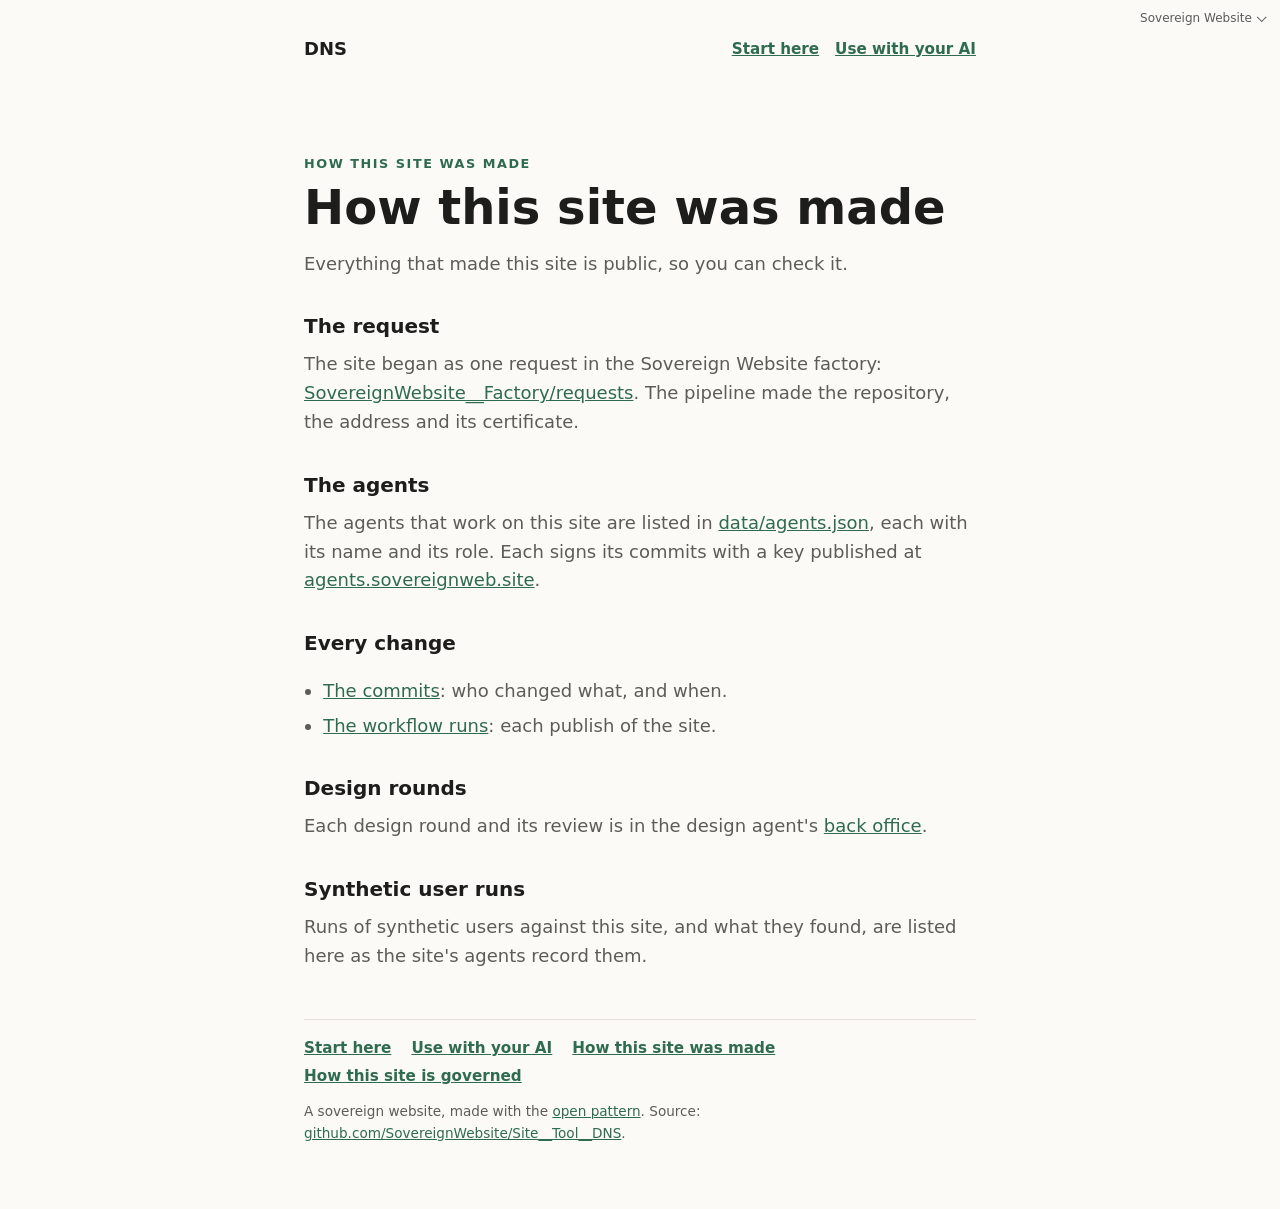
<file: site/admin/index.html>
<!doctype html>
<html lang="en-GB">
<head>
<meta charset="utf-8">
<meta name="viewport" content="width=device-width, initial-scale=1">
<title>How this site was made: DNS</title>
<meta name="description" content="How this site was made: the request, the agents, the commits, the design rounds and the test runs.">
<meta property="og:type" content="website">
<meta property="og:site_name" content="DNS">
<meta property="og:locale" content="en_GB">
<meta property="og:url" content="https://dns.tool.sovereignweb.site/admin/">
<meta property="og:title" content="How this site was made: DNS">
<meta property="og:description" content="How this site was made: the request, the agents, the commits, the design rounds and the test runs.">
<meta property="og:image" content="https://dns.tool.sovereignweb.site/assets/share/card-1200x630.jpg">
<meta property="og:image:type" content="image/jpeg">
<meta property="og:image:width" content="1200">
<meta property="og:image:height" content="630">
<meta property="og:image:alt" content="DNS">
<meta name="twitter:card" content="summary_large_image">
<meta name="twitter:title" content="How this site was made: DNS">
<meta name="twitter:description" content="How this site was made: the request, the agents, the commits, the design rounds and the test runs.">
<meta name="twitter:image" content="https://dns.tool.sovereignweb.site/assets/share/card-1200x630.jpg">
<link rel="canonical" href="https://dns.tool.sovereignweb.site/admin/">
<style>
:root{--bg:#fbfaf7;--fg:#1d1d1b;--muted:#5d5c57;--accent:#2f6b4f;--line:#e4e1d8}
@media (prefers-color-scheme:dark){:root{--bg:#141513;--fg:#ecebe6;--muted:#a8a69e;--accent:#7fc3a0;--line:#2c2d29}}
*{box-sizing:border-box}body{margin:0;background:var(--bg);color:var(--fg);font:18px/1.6 system-ui,-apple-system,Segoe UI,sans-serif}
main{max-width:44rem;margin:0 auto;padding:10vh 1rem 4rem}
.skip{position:absolute;left:-999px}.skip:focus{left:1rem;top:1rem}
.mark{font-size:.8rem;letter-spacing:.12em;text-transform:uppercase;color:var(--accent);font-weight:600}
h1{font-size:clamp(2rem,6vw,3rem);line-height:1.1;margin:.4rem 0 1rem}
p{color:var(--muted);margin:0 0 1rem}a{color:var(--accent)}
footer{margin-top:3rem;padding-top:1rem;border-top:1px solid var(--line);font-size:.85rem;color:var(--muted)}
/* The Sovereign Website credit on a customer's site: one small, muted control at the far top right that opens a
   pop-up menu of the family links. Not a strip and not a menu bar: the site is about its owner (Dinis, 20 November
   2026: "It needs to fundamentally be about the site and who is it about ... top right pop-up menu").
   CSS only (details/summary), so no script and no CSP issue. It sits in the page's corner, above the owner's header;
   a site whose own header uses that corner moves it with --family-top / --family-right.
   To remove it, the owner sets one attribute: <html data-family-credit="off">. */
.family-credit{--fam-fg:var(--family-fg,#5a5a5a);--fam-strong:var(--family-fg-strong,#111);--fam-bg:var(--family-bg,#fff);
  position:absolute;top:var(--family-top,.4rem);right:var(--family-right,.75rem);z-index:50;font-size:.75rem;line-height:1.4}
@media (prefers-color-scheme:dark){.family-credit{--fam-fg:var(--family-fg,#b5b5b5);--fam-strong:var(--family-fg-strong,#fff);--fam-bg:var(--family-bg,#1c1c1c)}}
.family-credit summary{display:inline-flex;align-items:center;gap:.3rem;cursor:pointer;color:var(--fam-fg);list-style:none;min-height:24px;padding:.15rem .3rem;border-radius:4px}
.family-credit summary::-webkit-details-marker{display:none}
.family-credit summary::after{content:"";width:.35rem;height:.35rem;border:solid currentColor;border-width:0 1px 1px 0;transform:rotate(45deg) translateY(-2px)}
.family-credit summary:hover,.family-credit summary:focus-visible,.family-credit[open] summary{color:var(--fam-strong)}
.family-credit ul{position:absolute;right:0;top:100%;margin:.25rem 0 0;padding:.35rem 0;list-style:none;min-width:11rem;
  background:var(--fam-bg);border:1px solid rgba(127,127,127,.3);border-radius:6px;box-shadow:0 4px 16px rgba(0,0,0,.12)}
.family-credit a{display:block;padding:.3rem .8rem;min-height:24px;color:var(--fam-fg);text-decoration:none}
.family-credit a:hover,.family-credit a:focus-visible{color:var(--fam-strong);background:rgba(127,127,127,.1)}
.family-credit .family-gap{border-bottom:1px solid rgba(127,127,127,.25);padding-bottom:.3rem;margin-bottom:.3rem}
[data-family-credit="off"] .family-credit{display:none}
@media print{.family-credit{display:none}}
.top{display:flex;flex-wrap:wrap;align-items:center;gap:.5rem 1.5rem;max-width:44rem;margin:0 auto;padding:2.2rem 1rem 0}
.top .name{font-weight:600;color:var(--fg);text-decoration:none}
.own{display:flex;gap:1rem;margin-left:auto;font-size:.95rem}
.own a,.site-links a{color:var(--accent);font-weight:600}
.site-links{display:flex;flex-wrap:wrap;gap:.25rem 1.25rem;margin-bottom:.8rem;font-size:.95rem}
@media (max-width:40rem){.own{margin:0;width:100%}}
h2{font-size:1.25rem;margin:2rem 0 .5rem}ol,ul.plain{color:var(--muted);padding-left:1.2rem}li{margin:.35rem 0}
pre{background:rgba(127,127,127,.1);padding:.8rem 1rem;border-radius:6px;white-space:pre-wrap;font-size:.9rem;color:var(--fg)}
code{font-size:.9em}main a,main code{overflow-wrap:anywhere}
</style>
</head>
<body>
<a class="skip" href="#main">Skip to content</a>
<details class="family-credit">
  <summary>Sovereign Website</summary>
  <ul>
    <li><a href="/start/">Start here</a></li>
    <li><a href="/agents/">Use with your AI</a></li>
    <li class="family-gap"><a href="/admin/">How this site was made</a></li>
    <li><a href="https://sovereignwebsite.ai/">Sovereign Website</a></li>
    <li><a href="https://sovereignwebsite.org/">Principles</a></li>
    <li><a href="https://sovereignwebsite.site/">Hosted</a></li>
    <li><a href="https://hub.sovereignweb.site/">Hub</a></li>
    <li><a href="https://agents.sovereignweb.site/">Agents</a></li>
    <li><a href="https://vault.sovereignwebsite.site/">Vault</a></li>
    <li><a href="https://agenticcells.ai/">AgentiCCells</a></li>
    <li><a href="https://riskmandate.ai/">RiskMandate</a></li>
    <li><a href="https://newsroom.sgit.ai/">Newsroom</a></li>
  </ul>
</details>
<header class="top">
  <a class="name" href="/">DNS</a>
  <nav class="own" aria-label="This site">
    <a href="/start/">Start here</a>
    <a href="/agents/">Use with your AI</a>
  </nav>
</header>
<main id="main">
<div class="mark">How this site was made</div>
<h1>How this site was made</h1>
<p>Everything that made this site is public, so you can check it.</p>
<h2>The request</h2>
<p>The site began as one request in the Sovereign Website factory: <a href="https://github.com/SovereignWebsite/SovereignWebsite__Factory/tree/dev/requests">SovereignWebsite__Factory/requests</a>. The pipeline made the repository, the address and its certificate.</p>
<h2>The agents</h2>
<p>The agents that work on this site are listed in <a href="/data/agents.json">data/agents.json</a>, each with its name and its role. Each signs its commits with a key published at <a href="https://agents.sovereignweb.site/">agents.sovereignweb.site</a>.</p>
<h2>Every change</h2>
<ul class="plain">
<li><a href="https://github.com/SovereignWebsite/Site__Tool__DNS/commits/dev">The commits</a>: who changed what, and when.</li>
<li><a href="https://github.com/SovereignWebsite/Site__Tool__DNS/actions">The workflow runs</a>: each publish of the site.</li>
</ul>
<h2>Design rounds</h2>
<p>Each design round and its review is in the design agent's <a href="https://design.agents.sovereignweb.site/back-office.html">back office</a>.</p>
<h2>Synthetic user runs</h2>
<p>Runs of synthetic users against this site, and what they found, are listed here as the site's agents record them.</p>

<footer>
<nav class="site-links" aria-label="About this site">
  <a href="/start/">Start here</a>
  <a href="/agents/">Use with your AI</a>
  <a href="/admin/">How this site was made</a>
  <a href="/policy/">How this site is governed</a>
</nav>
A sovereign website, made with the <a href="https://sovereignwebsite.org/">open pattern</a>. Source: <a href="https://github.com/SovereignWebsite/Site__Tool__DNS">github.com/SovereignWebsite/Site__Tool__DNS</a>.
</footer>
</main>
</body>
</html>
</file>
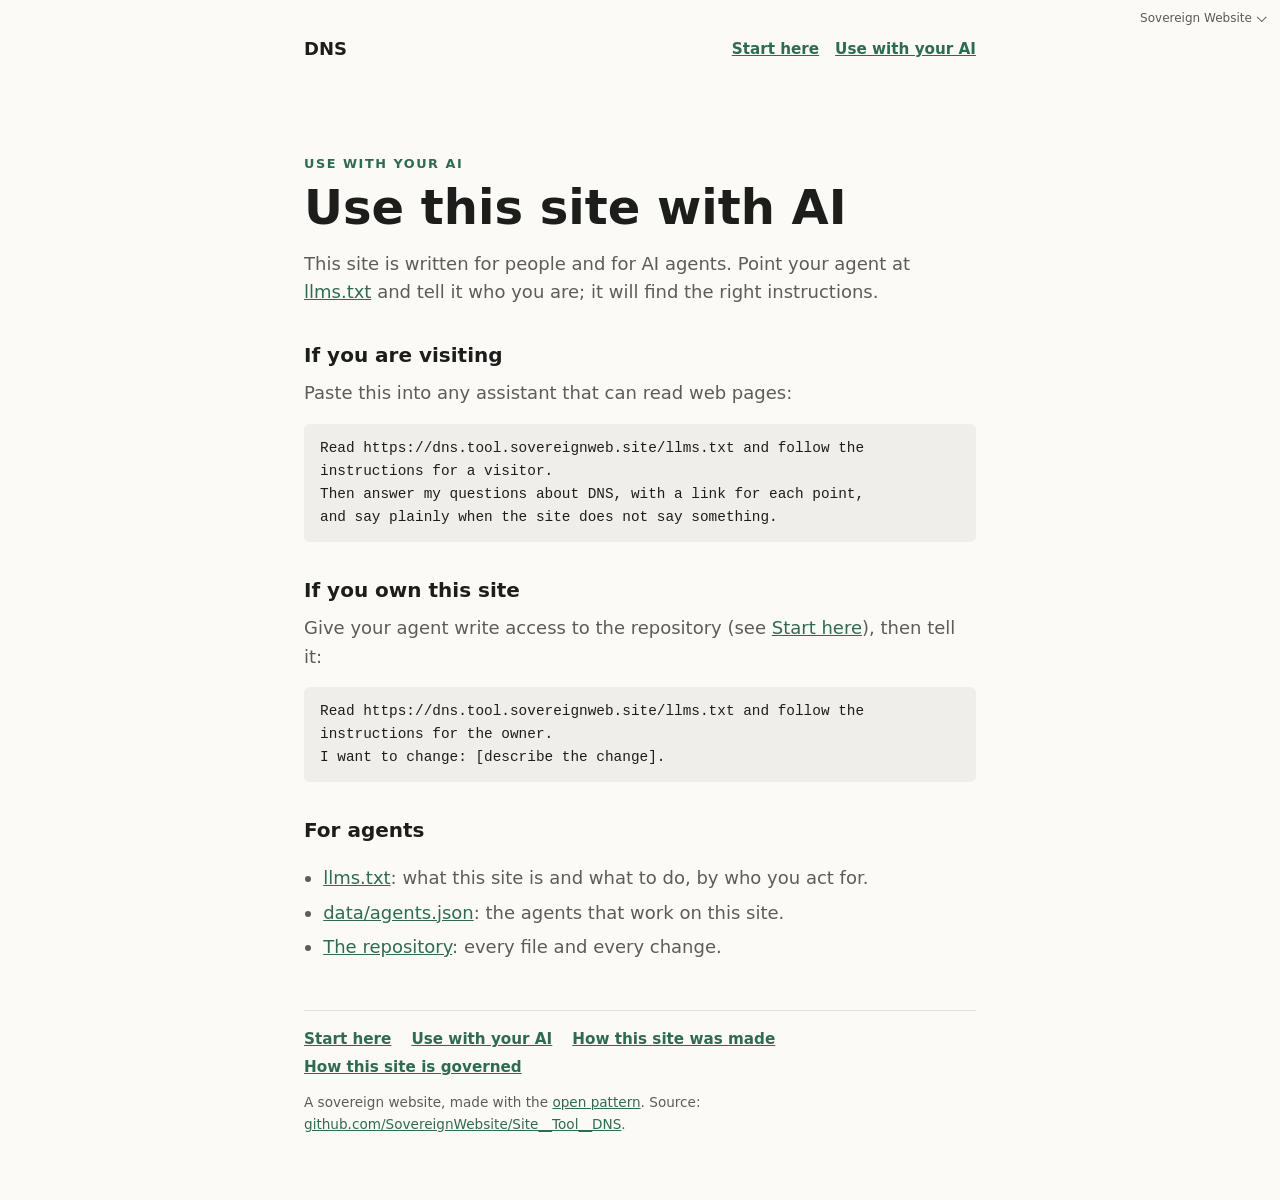
<file: site/agents/index.html>
<!doctype html>
<html lang="en-GB">
<head>
<meta charset="utf-8">
<meta name="viewport" content="width=device-width, initial-scale=1">
<title>Use with your AI: DNS</title>
<meta name="description" content="How to use this site through your own AI agent or an LLM.">
<meta property="og:type" content="website">
<meta property="og:site_name" content="DNS">
<meta property="og:locale" content="en_GB">
<meta property="og:url" content="https://dns.tool.sovereignweb.site/agents/">
<meta property="og:title" content="Use with your AI: DNS">
<meta property="og:description" content="How to use this site through your own AI agent or an LLM.">
<meta property="og:image" content="https://dns.tool.sovereignweb.site/assets/share/card-1200x630.jpg">
<meta property="og:image:type" content="image/jpeg">
<meta property="og:image:width" content="1200">
<meta property="og:image:height" content="630">
<meta property="og:image:alt" content="DNS">
<meta name="twitter:card" content="summary_large_image">
<meta name="twitter:title" content="Use with your AI: DNS">
<meta name="twitter:description" content="How to use this site through your own AI agent or an LLM.">
<meta name="twitter:image" content="https://dns.tool.sovereignweb.site/assets/share/card-1200x630.jpg">
<link rel="canonical" href="https://dns.tool.sovereignweb.site/agents/">
<style>
:root{--bg:#fbfaf7;--fg:#1d1d1b;--muted:#5d5c57;--accent:#2f6b4f;--line:#e4e1d8}
@media (prefers-color-scheme:dark){:root{--bg:#141513;--fg:#ecebe6;--muted:#a8a69e;--accent:#7fc3a0;--line:#2c2d29}}
*{box-sizing:border-box}body{margin:0;background:var(--bg);color:var(--fg);font:18px/1.6 system-ui,-apple-system,Segoe UI,sans-serif}
main{max-width:44rem;margin:0 auto;padding:10vh 1rem 4rem}
.skip{position:absolute;left:-999px}.skip:focus{left:1rem;top:1rem}
.mark{font-size:.8rem;letter-spacing:.12em;text-transform:uppercase;color:var(--accent);font-weight:600}
h1{font-size:clamp(2rem,6vw,3rem);line-height:1.1;margin:.4rem 0 1rem}
p{color:var(--muted);margin:0 0 1rem}a{color:var(--accent)}
footer{margin-top:3rem;padding-top:1rem;border-top:1px solid var(--line);font-size:.85rem;color:var(--muted)}
/* The Sovereign Website credit on a customer's site: one small, muted control at the far top right that opens a
   pop-up menu of the family links. Not a strip and not a menu bar: the site is about its owner (Dinis, 20 November
   2026: "It needs to fundamentally be about the site and who is it about ... top right pop-up menu").
   CSS only (details/summary), so no script and no CSP issue. It sits in the page's corner, above the owner's header;
   a site whose own header uses that corner moves it with --family-top / --family-right.
   To remove it, the owner sets one attribute: <html data-family-credit="off">. */
.family-credit{--fam-fg:var(--family-fg,#5a5a5a);--fam-strong:var(--family-fg-strong,#111);--fam-bg:var(--family-bg,#fff);
  position:absolute;top:var(--family-top,.4rem);right:var(--family-right,.75rem);z-index:50;font-size:.75rem;line-height:1.4}
@media (prefers-color-scheme:dark){.family-credit{--fam-fg:var(--family-fg,#b5b5b5);--fam-strong:var(--family-fg-strong,#fff);--fam-bg:var(--family-bg,#1c1c1c)}}
.family-credit summary{display:inline-flex;align-items:center;gap:.3rem;cursor:pointer;color:var(--fam-fg);list-style:none;min-height:24px;padding:.15rem .3rem;border-radius:4px}
.family-credit summary::-webkit-details-marker{display:none}
.family-credit summary::after{content:"";width:.35rem;height:.35rem;border:solid currentColor;border-width:0 1px 1px 0;transform:rotate(45deg) translateY(-2px)}
.family-credit summary:hover,.family-credit summary:focus-visible,.family-credit[open] summary{color:var(--fam-strong)}
.family-credit ul{position:absolute;right:0;top:100%;margin:.25rem 0 0;padding:.35rem 0;list-style:none;min-width:11rem;
  background:var(--fam-bg);border:1px solid rgba(127,127,127,.3);border-radius:6px;box-shadow:0 4px 16px rgba(0,0,0,.12)}
.family-credit a{display:block;padding:.3rem .8rem;min-height:24px;color:var(--fam-fg);text-decoration:none}
.family-credit a:hover,.family-credit a:focus-visible{color:var(--fam-strong);background:rgba(127,127,127,.1)}
.family-credit .family-gap{border-bottom:1px solid rgba(127,127,127,.25);padding-bottom:.3rem;margin-bottom:.3rem}
[data-family-credit="off"] .family-credit{display:none}
@media print{.family-credit{display:none}}
.top{display:flex;flex-wrap:wrap;align-items:center;gap:.5rem 1.5rem;max-width:44rem;margin:0 auto;padding:2.2rem 1rem 0}
.top .name{font-weight:600;color:var(--fg);text-decoration:none}
.own{display:flex;gap:1rem;margin-left:auto;font-size:.95rem}
.own a,.site-links a{color:var(--accent);font-weight:600}
.site-links{display:flex;flex-wrap:wrap;gap:.25rem 1.25rem;margin-bottom:.8rem;font-size:.95rem}
@media (max-width:40rem){.own{margin:0;width:100%}}
h2{font-size:1.25rem;margin:2rem 0 .5rem}ol,ul.plain{color:var(--muted);padding-left:1.2rem}li{margin:.35rem 0}
pre{background:rgba(127,127,127,.1);padding:.8rem 1rem;border-radius:6px;white-space:pre-wrap;font-size:.9rem;color:var(--fg)}
code{font-size:.9em}main a,main code{overflow-wrap:anywhere}
</style>
</head>
<body>
<a class="skip" href="#main">Skip to content</a>
<details class="family-credit">
  <summary>Sovereign Website</summary>
  <ul>
    <li><a href="/start/">Start here</a></li>
    <li><a href="/agents/">Use with your AI</a></li>
    <li class="family-gap"><a href="/admin/">How this site was made</a></li>
    <li><a href="https://sovereignwebsite.ai/">Sovereign Website</a></li>
    <li><a href="https://sovereignwebsite.org/">Principles</a></li>
    <li><a href="https://sovereignwebsite.site/">Hosted</a></li>
    <li><a href="https://hub.sovereignweb.site/">Hub</a></li>
    <li><a href="https://agents.sovereignweb.site/">Agents</a></li>
    <li><a href="https://vault.sovereignwebsite.site/">Vault</a></li>
    <li><a href="https://agenticcells.ai/">AgentiCCells</a></li>
    <li><a href="https://riskmandate.ai/">RiskMandate</a></li>
    <li><a href="https://newsroom.sgit.ai/">Newsroom</a></li>
  </ul>
</details>
<header class="top">
  <a class="name" href="/">DNS</a>
  <nav class="own" aria-label="This site">
    <a href="/start/">Start here</a>
    <a href="/agents/">Use with your AI</a>
  </nav>
</header>
<main id="main">
<div class="mark">Use with your AI</div>
<h1>Use this site with AI</h1>
<p>This site is written for people and for AI agents. Point your agent at <a href="/llms.txt">llms.txt</a> and tell it who you are; it will find the right instructions.</p>
<h2>If you are visiting</h2>
<p>Paste this into any assistant that can read web pages:</p>
<pre>Read https://dns.tool.sovereignweb.site/llms.txt and follow the instructions for a visitor.
Then answer my questions about DNS, with a link for each point,
and say plainly when the site does not say something.</pre>
<h2>If you own this site</h2>
<p>Give your agent write access to the repository (see <a href="/start/">Start here</a>), then tell it:</p>
<pre>Read https://dns.tool.sovereignweb.site/llms.txt and follow the instructions for the owner.
I want to change: [describe the change].</pre>
<h2>For agents</h2>
<ul class="plain">
<li><a href="/llms.txt">llms.txt</a>: what this site is and what to do, by who you act for.</li>
<li><a href="/data/agents.json">data/agents.json</a>: the agents that work on this site.</li>
<li><a href="https://github.com/SovereignWebsite/Site__Tool__DNS">The repository</a>: every file and every change.</li>
</ul>

<footer>
<nav class="site-links" aria-label="About this site">
  <a href="/start/">Start here</a>
  <a href="/agents/">Use with your AI</a>
  <a href="/admin/">How this site was made</a>
  <a href="/policy/">How this site is governed</a>
</nav>
A sovereign website, made with the <a href="https://sovereignwebsite.org/">open pattern</a>. Source: <a href="https://github.com/SovereignWebsite/Site__Tool__DNS">github.com/SovereignWebsite/Site__Tool__DNS</a>.
</footer>
</main>
</body>
</html>
</file>
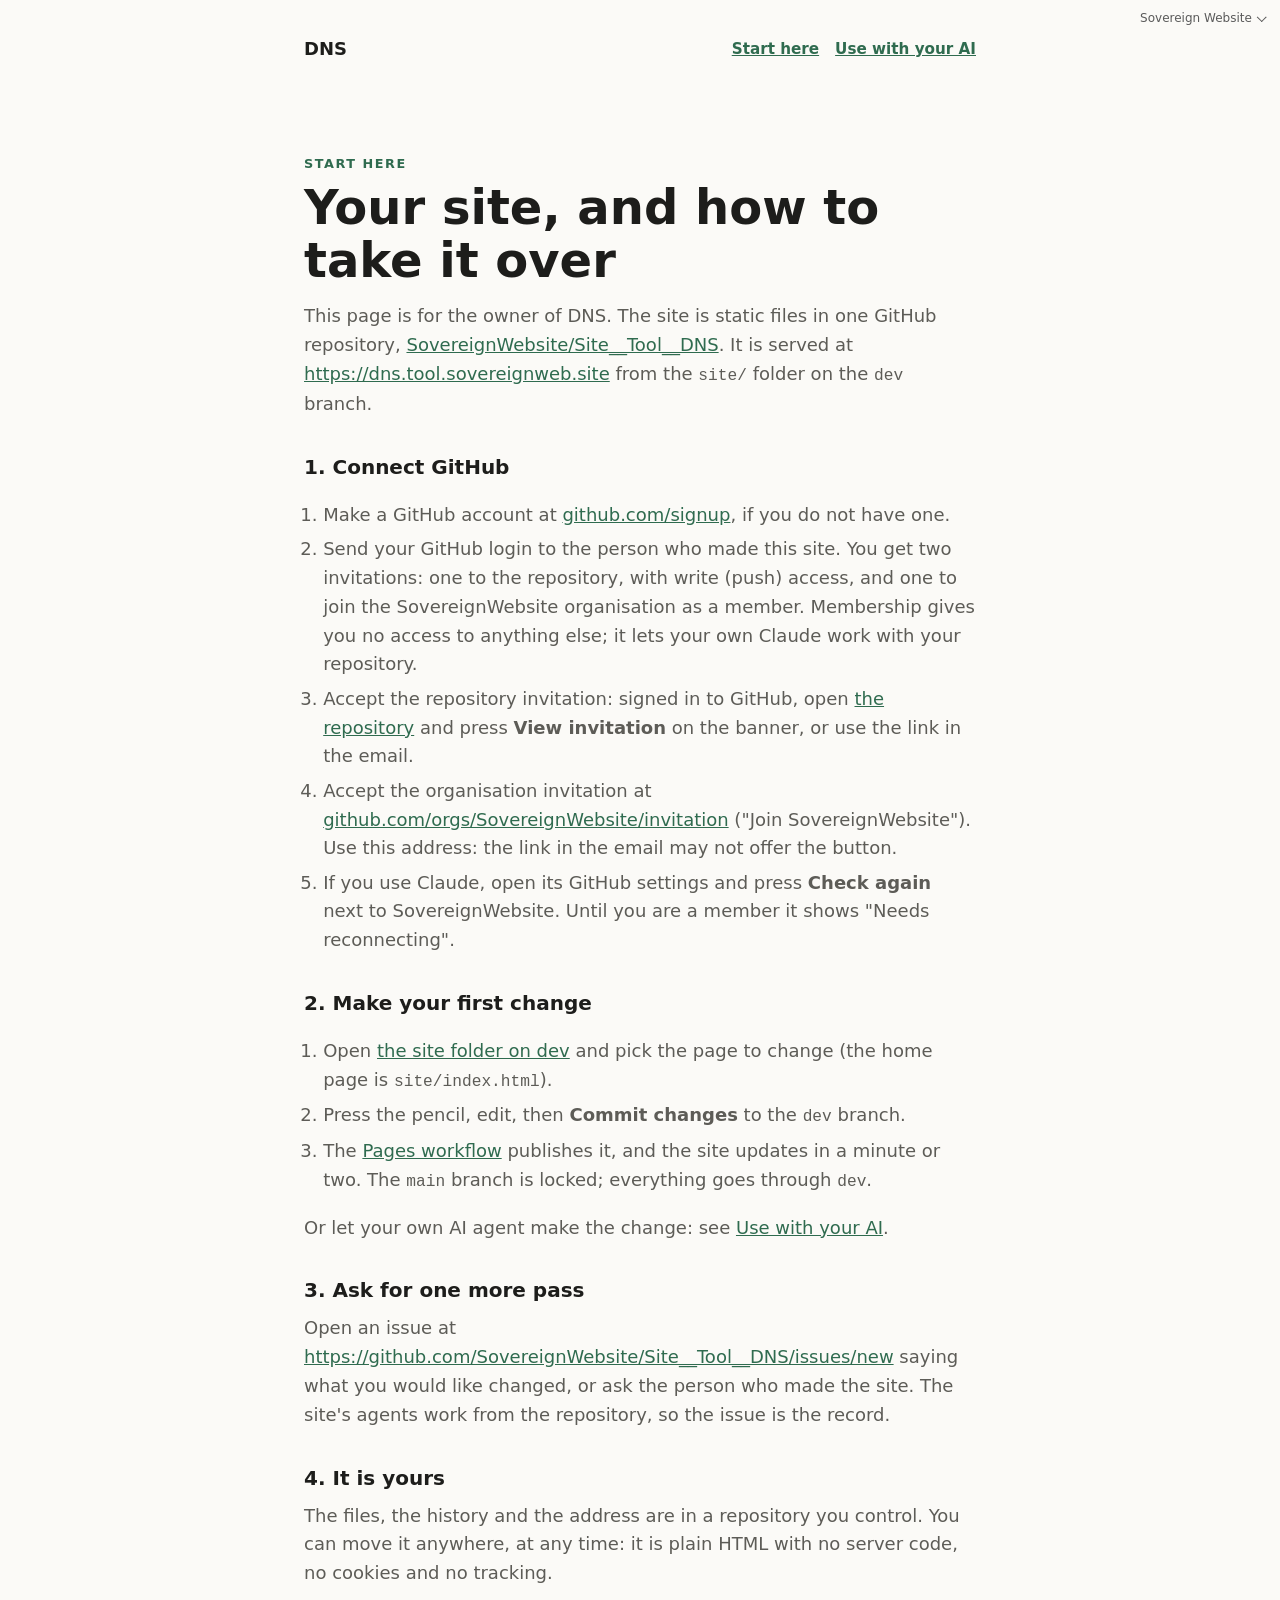
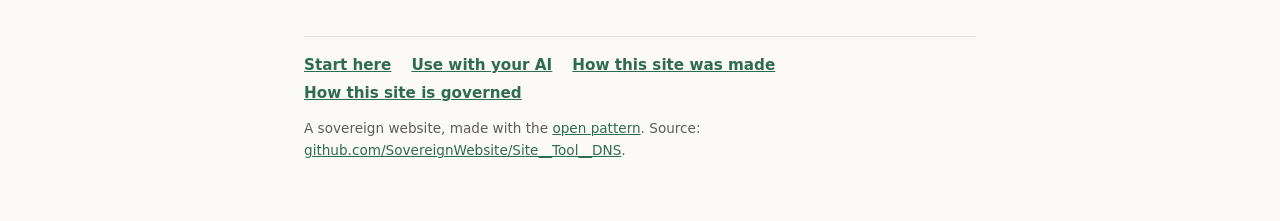
<file: site/start/index.html>
<!doctype html>
<html lang="en-GB">
<head>
<meta charset="utf-8">
<meta name="viewport" content="width=device-width, initial-scale=1">
<title>Start here: DNS</title>
<meta name="description" content="Where to start, for the owner of this site: connecting GitHub, the first change, and asking for more.">
<meta property="og:type" content="website">
<meta property="og:site_name" content="DNS">
<meta property="og:locale" content="en_GB">
<meta property="og:url" content="https://dns.tool.sovereignweb.site/start/">
<meta property="og:title" content="Start here: DNS">
<meta property="og:description" content="Where to start, for the owner of this site: connecting GitHub, the first change, and asking for more.">
<meta property="og:image" content="https://dns.tool.sovereignweb.site/assets/share/card-1200x630.jpg">
<meta property="og:image:type" content="image/jpeg">
<meta property="og:image:width" content="1200">
<meta property="og:image:height" content="630">
<meta property="og:image:alt" content="DNS">
<meta name="twitter:card" content="summary_large_image">
<meta name="twitter:title" content="Start here: DNS">
<meta name="twitter:description" content="Where to start, for the owner of this site: connecting GitHub, the first change, and asking for more.">
<meta name="twitter:image" content="https://dns.tool.sovereignweb.site/assets/share/card-1200x630.jpg">
<link rel="canonical" href="https://dns.tool.sovereignweb.site/start/">
<style>
:root{--bg:#fbfaf7;--fg:#1d1d1b;--muted:#5d5c57;--accent:#2f6b4f;--line:#e4e1d8}
@media (prefers-color-scheme:dark){:root{--bg:#141513;--fg:#ecebe6;--muted:#a8a69e;--accent:#7fc3a0;--line:#2c2d29}}
*{box-sizing:border-box}body{margin:0;background:var(--bg);color:var(--fg);font:18px/1.6 system-ui,-apple-system,Segoe UI,sans-serif}
main{max-width:44rem;margin:0 auto;padding:10vh 1rem 4rem}
.skip{position:absolute;left:-999px}.skip:focus{left:1rem;top:1rem}
.mark{font-size:.8rem;letter-spacing:.12em;text-transform:uppercase;color:var(--accent);font-weight:600}
h1{font-size:clamp(2rem,6vw,3rem);line-height:1.1;margin:.4rem 0 1rem}
p{color:var(--muted);margin:0 0 1rem}a{color:var(--accent)}
footer{margin-top:3rem;padding-top:1rem;border-top:1px solid var(--line);font-size:.85rem;color:var(--muted)}
/* The Sovereign Website credit on a customer's site: one small, muted control at the far top right that opens a
   pop-up menu of the family links. Not a strip and not a menu bar: the site is about its owner (Dinis, 20 November
   2026: "It needs to fundamentally be about the site and who is it about ... top right pop-up menu").
   CSS only (details/summary), so no script and no CSP issue. It sits in the page's corner, above the owner's header;
   a site whose own header uses that corner moves it with --family-top / --family-right.
   To remove it, the owner sets one attribute: <html data-family-credit="off">. */
.family-credit{--fam-fg:var(--family-fg,#5a5a5a);--fam-strong:var(--family-fg-strong,#111);--fam-bg:var(--family-bg,#fff);
  position:absolute;top:var(--family-top,.4rem);right:var(--family-right,.75rem);z-index:50;font-size:.75rem;line-height:1.4}
@media (prefers-color-scheme:dark){.family-credit{--fam-fg:var(--family-fg,#b5b5b5);--fam-strong:var(--family-fg-strong,#fff);--fam-bg:var(--family-bg,#1c1c1c)}}
.family-credit summary{display:inline-flex;align-items:center;gap:.3rem;cursor:pointer;color:var(--fam-fg);list-style:none;min-height:24px;padding:.15rem .3rem;border-radius:4px}
.family-credit summary::-webkit-details-marker{display:none}
.family-credit summary::after{content:"";width:.35rem;height:.35rem;border:solid currentColor;border-width:0 1px 1px 0;transform:rotate(45deg) translateY(-2px)}
.family-credit summary:hover,.family-credit summary:focus-visible,.family-credit[open] summary{color:var(--fam-strong)}
.family-credit ul{position:absolute;right:0;top:100%;margin:.25rem 0 0;padding:.35rem 0;list-style:none;min-width:11rem;
  background:var(--fam-bg);border:1px solid rgba(127,127,127,.3);border-radius:6px;box-shadow:0 4px 16px rgba(0,0,0,.12)}
.family-credit a{display:block;padding:.3rem .8rem;min-height:24px;color:var(--fam-fg);text-decoration:none}
.family-credit a:hover,.family-credit a:focus-visible{color:var(--fam-strong);background:rgba(127,127,127,.1)}
.family-credit .family-gap{border-bottom:1px solid rgba(127,127,127,.25);padding-bottom:.3rem;margin-bottom:.3rem}
[data-family-credit="off"] .family-credit{display:none}
@media print{.family-credit{display:none}}
.top{display:flex;flex-wrap:wrap;align-items:center;gap:.5rem 1.5rem;max-width:44rem;margin:0 auto;padding:2.2rem 1rem 0}
.top .name{font-weight:600;color:var(--fg);text-decoration:none}
.own{display:flex;gap:1rem;margin-left:auto;font-size:.95rem}
.own a,.site-links a{color:var(--accent);font-weight:600}
.site-links{display:flex;flex-wrap:wrap;gap:.25rem 1.25rem;margin-bottom:.8rem;font-size:.95rem}
@media (max-width:40rem){.own{margin:0;width:100%}}
h2{font-size:1.25rem;margin:2rem 0 .5rem}ol,ul.plain{color:var(--muted);padding-left:1.2rem}li{margin:.35rem 0}
pre{background:rgba(127,127,127,.1);padding:.8rem 1rem;border-radius:6px;white-space:pre-wrap;font-size:.9rem;color:var(--fg)}
code{font-size:.9em}main a,main code{overflow-wrap:anywhere}
</style>
</head>
<body>
<a class="skip" href="#main">Skip to content</a>
<details class="family-credit">
  <summary>Sovereign Website</summary>
  <ul>
    <li><a href="/start/">Start here</a></li>
    <li><a href="/agents/">Use with your AI</a></li>
    <li class="family-gap"><a href="/admin/">How this site was made</a></li>
    <li><a href="https://sovereignwebsite.ai/">Sovereign Website</a></li>
    <li><a href="https://sovereignwebsite.org/">Principles</a></li>
    <li><a href="https://sovereignwebsite.site/">Hosted</a></li>
    <li><a href="https://hub.sovereignweb.site/">Hub</a></li>
    <li><a href="https://agents.sovereignweb.site/">Agents</a></li>
    <li><a href="https://vault.sovereignwebsite.site/">Vault</a></li>
    <li><a href="https://agenticcells.ai/">AgentiCCells</a></li>
    <li><a href="https://riskmandate.ai/">RiskMandate</a></li>
    <li><a href="https://newsroom.sgit.ai/">Newsroom</a></li>
  </ul>
</details>
<header class="top">
  <a class="name" href="/">DNS</a>
  <nav class="own" aria-label="This site">
    <a href="/start/">Start here</a>
    <a href="/agents/">Use with your AI</a>
  </nav>
</header>
<main id="main">
<div class="mark">Start here</div>
<h1>Your site, and how to take it over</h1>
<p>This page is for the owner of DNS. The site is static files in one GitHub repository, <a href="https://github.com/SovereignWebsite/Site__Tool__DNS">SovereignWebsite/Site__Tool__DNS</a>. It is served at <a href="https://dns.tool.sovereignweb.site/">https://dns.tool.sovereignweb.site</a> from the <code>site/</code> folder on the <code>dev</code> branch.</p>
<h2>1. Connect GitHub</h2>
<ol>
<li>Make a GitHub account at <a href="https://github.com/signup">github.com/signup</a>, if you do not have one.</li>
<li>Send your GitHub login to the person who made this site. You get two invitations: one to the repository, with write (push) access, and one to join the SovereignWebsite organisation as a member. Membership gives you no access to anything else; it lets your own Claude work with your repository.</li>
<li>Accept the repository invitation: signed in to GitHub, open <a href="https://github.com/SovereignWebsite/Site__Tool__DNS">the repository</a> and press <strong>View invitation</strong> on the banner, or use the link in the email.</li>
<li>Accept the organisation invitation at <a href="https://github.com/orgs/SovereignWebsite/invitation">github.com/orgs/SovereignWebsite/invitation</a> ("Join SovereignWebsite"). Use this address: the link in the email may not offer the button.</li>
<li>If you use Claude, open its GitHub settings and press <strong>Check again</strong> next to SovereignWebsite. Until you are a member it shows "Needs reconnecting".</li>
</ol>
<h2>2. Make your first change</h2>
<ol>
<li>Open <a href="https://github.com/SovereignWebsite/Site__Tool__DNS/tree/dev/site">the site folder on dev</a> and pick the page to change (the home page is <code>site/index.html</code>).</li>
<li>Press the pencil, edit, then <strong>Commit changes</strong> to the <code>dev</code> branch.</li>
<li>The <a href="https://github.com/SovereignWebsite/Site__Tool__DNS/actions">Pages workflow</a> publishes it, and the site updates in a minute or two. The <code>main</code> branch is locked; everything goes through <code>dev</code>.</li>
</ol>
<p>Or let your own AI agent make the change: see <a href="/agents/">Use with your AI</a>.</p>
<h2>3. Ask for one more pass</h2>
<p>Open an issue at <a href="https://github.com/SovereignWebsite/Site__Tool__DNS/issues/new">https://github.com/SovereignWebsite/Site__Tool__DNS/issues/new</a> saying what you would like changed, or ask the person who made the site. The site's agents work from the repository, so the issue is the record.</p>
<h2>4. It is yours</h2>
<p>The files, the history and the address are in a repository you control. You can move it anywhere, at any time: it is plain HTML with no server code, no cookies and no tracking.</p>

<footer>
<nav class="site-links" aria-label="About this site">
  <a href="/start/">Start here</a>
  <a href="/agents/">Use with your AI</a>
  <a href="/admin/">How this site was made</a>
  <a href="/policy/">How this site is governed</a>
</nav>
A sovereign website, made with the <a href="https://sovereignwebsite.org/">open pattern</a>. Source: <a href="https://github.com/SovereignWebsite/Site__Tool__DNS">github.com/SovereignWebsite/Site__Tool__DNS</a>.
</footer>
</main>
</body>
</html>
</file>
